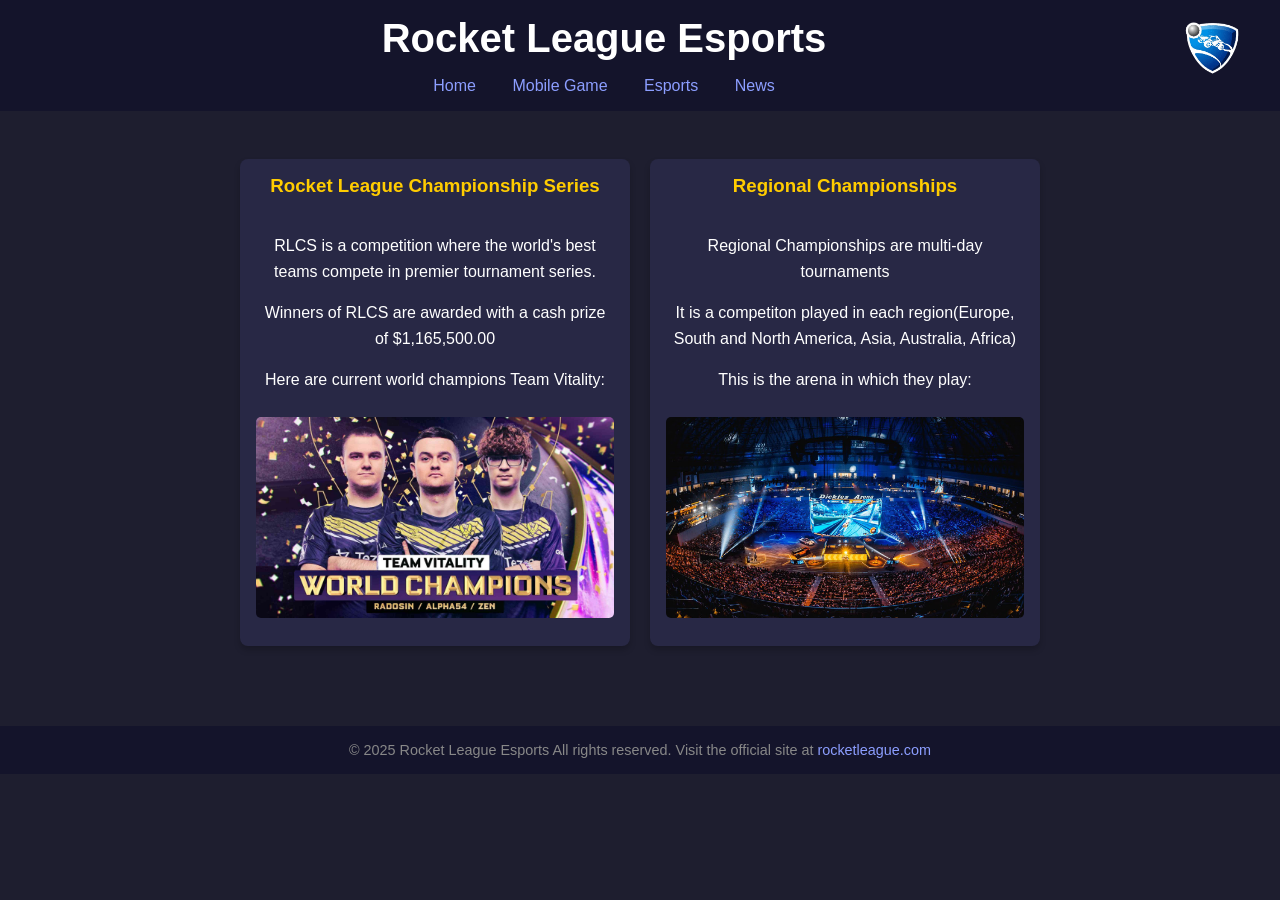
<file: esports.html>
<!DOCTYPE html>
<html lang="en">
<head>
    <meta charset="UTF-8">
    <meta name="viewport" content="width=device-width, initial-scale=1.0">
    <link rel="stylesheet" href="style.css">
    <title>Rocket League - Esports</title>

</head>
<body>
    <header>
        <img src="images/rocketleaguelogo.png" alt="Rocket League logo">
        <h1>Rocket League Esports</h1>
        <nav>
            <a href="index.html">Home</a>
            <a href="sideswipe.html">Mobile Game</a>
            <a href="esports.html">Esports</a>
            <a href="news.html">News</a>
        </nav>
    </header>
    
    <div class="content">
        <section class="grid-layout">

            <div class="section-item">
                <h3>Rocket League Championship Series</h3>
                <p>RLCS is a competition where the world's best teams compete in premier tournament series.</p>
                <p>Winners of RLCS are awarded with a cash prize of $1,165,500.00</p>
                <p>Here are current world champions Team Vitality:</p>
                <img src="images/rlcschampions.jpg" alt="RLCS Champions">
            </div>

            <div class="section-item">
                <h3>Regional Championships</h3>
                <p>Regional Championships are multi-day tournaments</p>
                <p>It is a competiton played in each region(Europe, South and North America, Asia, Australia, Africa)</p>
                <p>This is the arena in which they play:</p>
                <img src="images/rlarena.jpg" alt="ESport Arena">
            </div>

        </section>
    </div>
    <footer>
        <p>© 2025 Rocket League Esports All rights reserved. Visit the official site at <a href="https://www.rocketleague.com">rocketleague.com</p>
    </footer>
</body>
</html>
</file>
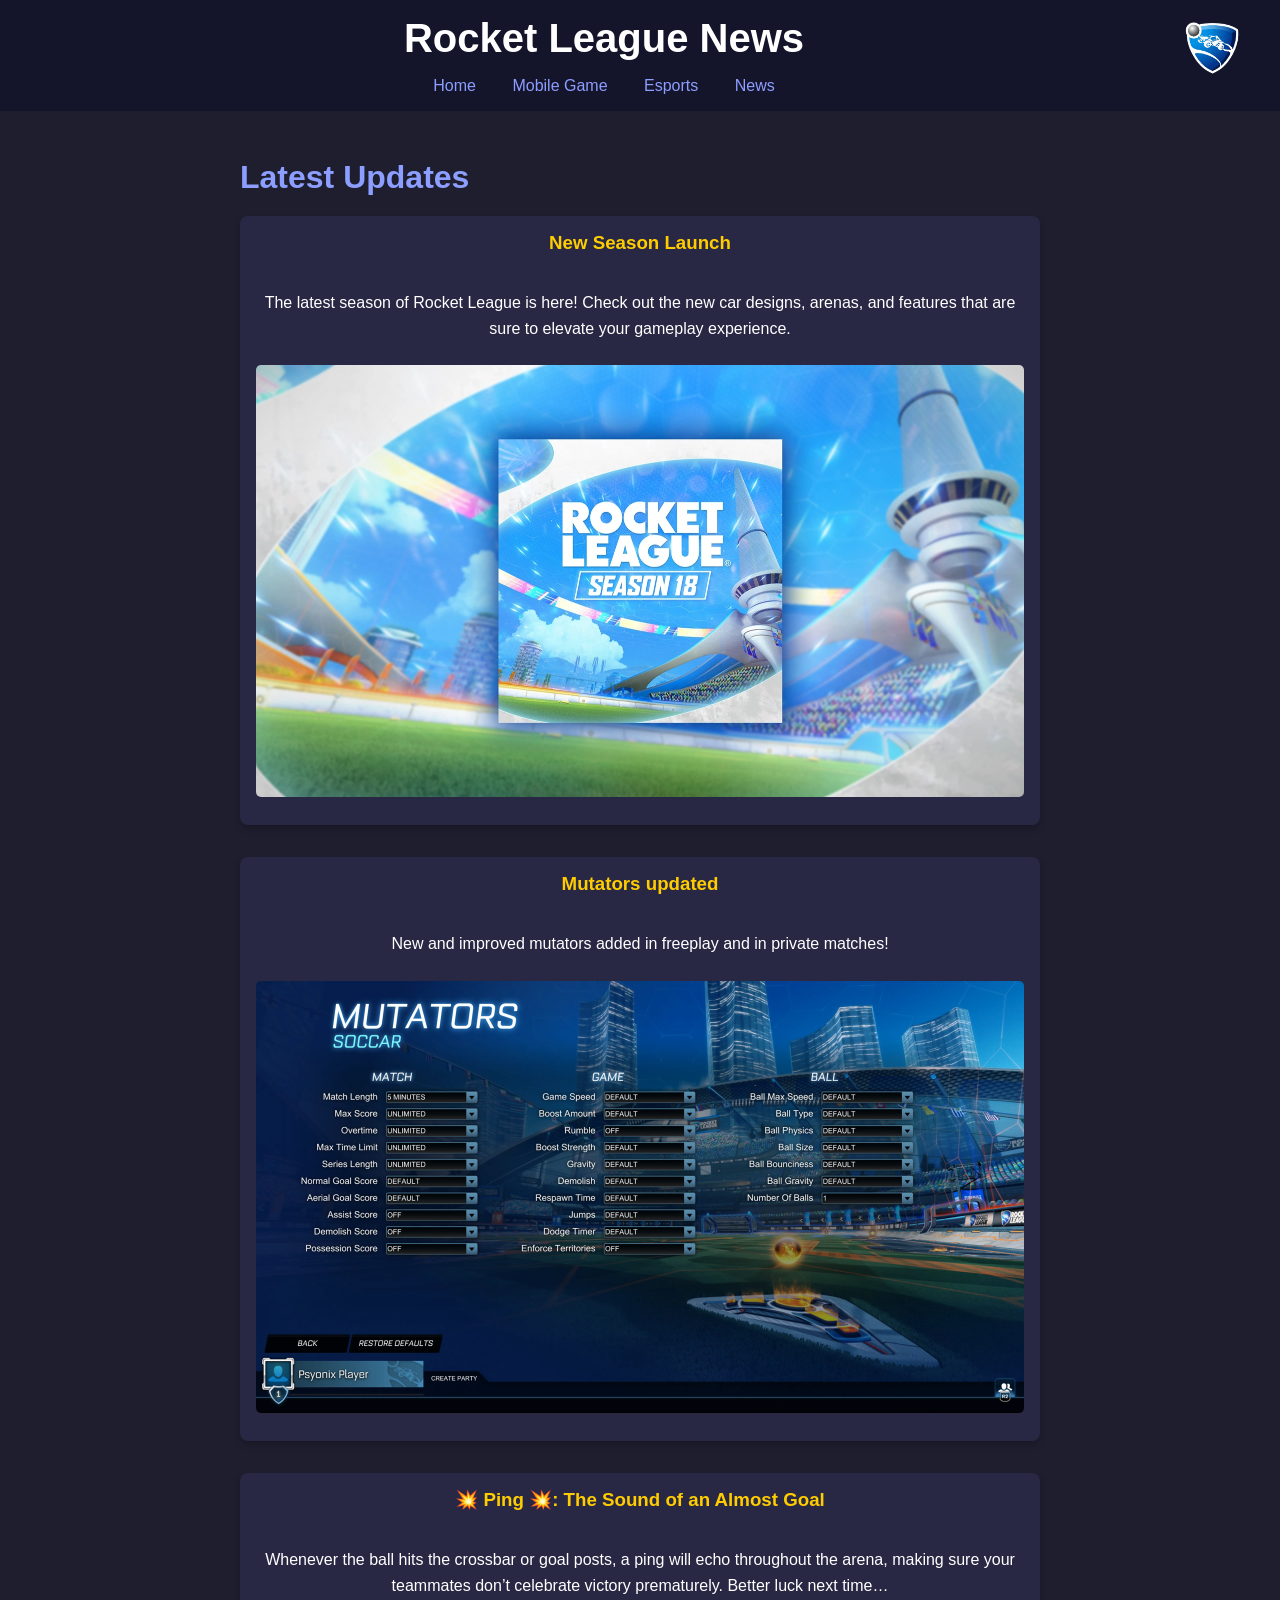
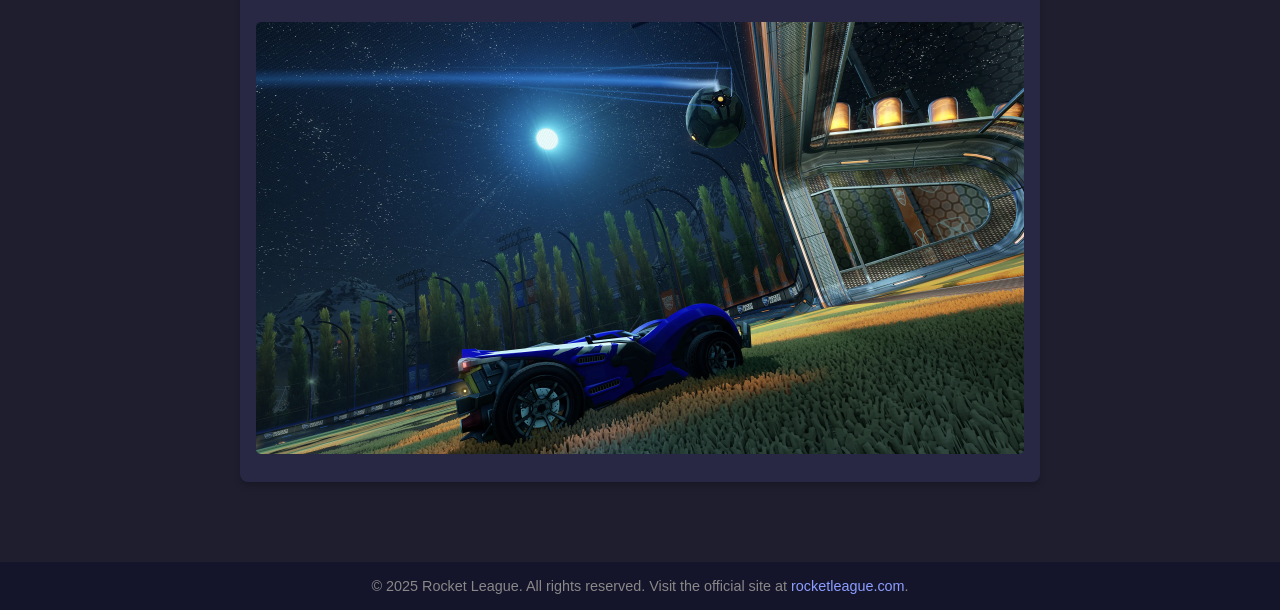
<file: news.html>
<!DOCTYPE html>
<html lang="en">
<head>
    <meta charset="UTF-8">
    <meta name="viewport" content="width=device-width, initial-scale=1.0">
    <link rel="stylesheet" href="style.css">
    <title>Rocket League News</title>
</head>
<body>
    <header>
        <img src="images/rocketleaguelogo.png" alt="Rocket League logo">
        <h1>Rocket League News</h1>
        <nav>
            <a href="index.html">Home</a>
            <a href="sideswipe.html">Mobile Game</a>
            <a href="esports.html">Esports</a>
            <a href="news.html">News</a>
        </nav>
    </header>

    <div class="content">
        <section>
            <h2>Latest Updates</h2>

            <div class="section-item">
                <h3>New Season Launch</h3>
                <p>The latest season of Rocket League is here! Check out the new car designs, arenas, and features that are sure to elevate your gameplay experience.</p>
                <img src="images/season18.jpg" alt="New season updates">
            </div>

            <div class="section-item">
                <h3>Mutators updated</h3>
                <p>New and improved mutators added in freeplay and in private matches!</p>
                <img src="images/mutators.jpg" alt="Free-to-play celebration">
            </div>

            <div class="section-item">
                <h3>💥 Ping 💥: The Sound of an Almost Goal</h3>
                <p>Whenever the ball hits the crossbar or goal posts, a ping will echo throughout the arena, making sure your teammates don’t celebrate victory prematurely. Better luck next time…</p>
                <img src="images/ping.jpg" alt="Upcoming esports event">
            </div>
        </section>
    </div>

    <footer>
        <p>&copy; 2025 Rocket League. All rights reserved. Visit the official site at <a href="https://www.rocketleague.com">rocketleague.com</a>.</p>
    </footer>
</body>
</html>
</file>
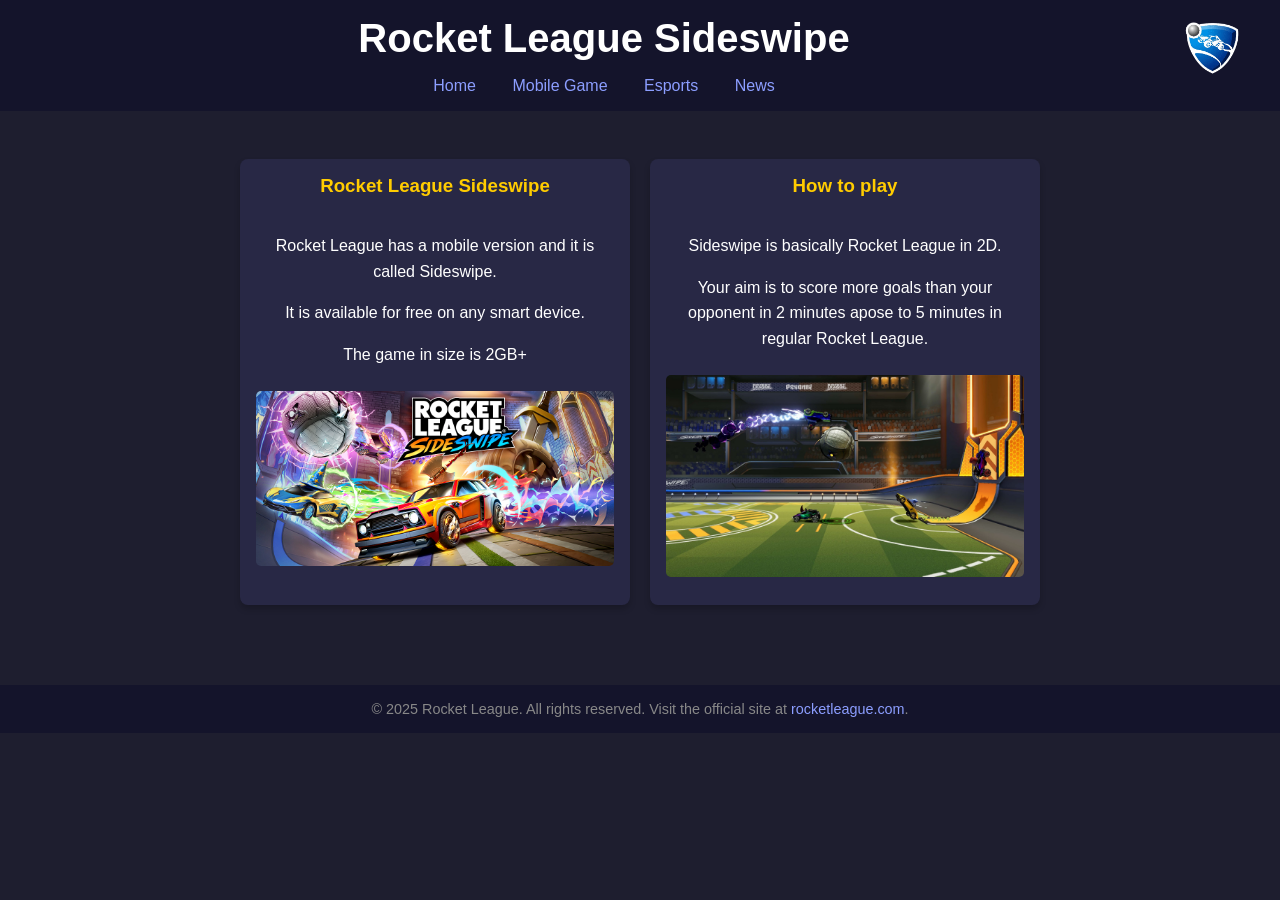
<file: sideswipe.html>
<!DOCTYPE html>
<html lang="en">
<head>
    <meta charset="UTF-8">
    <meta name="viewport" content="width=device-width, initial-scale=1.0">
    <link rel="stylesheet" href="style.css">
    <title>Rocket League Sideswipe</title>
</head>
<body>
    <header>
        <img src="images/rocketleaguelogo.png" alt="Rocket League logo">
        <h1>Rocket League Sideswipe</h1>
        <nav>
            <a href="index.html">Home</a>
            <a href="sideswipe.html">Mobile Game</a>
            <a href="esports.html">Esports</a>
            <a href="news.html">News</a>
        </nav>
    </header>

    <div class="content">
        <section class="grid-layout">
            <div class="section-item">
                <h3>Rocket League Sideswipe</h3>
                <p>Rocket League has a mobile version and it is called Sideswipe.</p>
                <p>It is available for free on any smart device.</p>
                <p>The game in size is 2GB+</p>
                <img src="images/rocketleaguesideswipelogo.jpg" alt="Rocket League Sideswipe logo">
            </div>

            <div class="section-item">
                <h3>How to play</h3>
                <p>Sideswipe is basically Rocket League in 2D.</p>
                <p>Your aim is to score more goals than your opponent in 2 minutes apose to 5 minutes in regular Rocket League.</p>
                <img src="images/rocketleaguesideswipe.jpg" alt="Rocket League Sideswipe">
            </div>
        </section>
    </div>

    <footer>
        <p>&copy; 2025 Rocket League. All rights reserved. Visit the official site at <a href="https://www.rocketleague.com">rocketleague.com</a>.</p>
    </footer>
</body>
</html>
</file>
<file: style.css>
/* Reset some default browser styles */
body, h1, h2, p, ul, li {
    margin: 0;
    padding: 0;
    list-style: none;
}

body {
    font-family: Arial, sans-serif;
    margin: 0;
    padding: 0;
    background-color: #1e1e2f;
    color: #ffffff;
}

header {
    background-color: #14142b;
    padding: 1rem 2rem;
    text-align: center;
}

header h1 {
    margin: 0;
    font-size: 2.5rem;
}

header img{
    width: 72px;
    height: 64px;
    float: right;
}

nav {
    margin-top: 1rem;
}

nav a {
    margin: 0 1rem;
    color: #8c9eff;
    text-decoration: none;
}

nav a:hover {
    text-decoration: underline;
}

.features {
    display: flex;
    flex-wrap: wrap;
    gap: 1rem;
}

.feature {
    background-color: #282845;
    padding: 1rem;
    border-radius: 8px;
    flex: 1 1 calc(33% - 1rem);
    box-shadow: 0 4px 6px rgba(0, 0, 0, 0.2);
}

.feature h3 {
    margin-top: 0;
    color: #ffcc00;
}

.feature img {
    max-width: 100%;
    border-radius: 5px;
    margin-top: 0.5rem;
}

.content {
    max-width: 800px;
    margin: 2rem auto;
    padding: 1rem;
}

.content h2 {
    font-size: 2rem;
    color: #8c9eff;
}

.content p {
    line-height: 1.6;
    margin: 1rem 0;
}

.section-item {
    margin-bottom: 2rem;
    padding: 1rem;
    background-color: #282845;
    border-radius: 8px;
    box-shadow: 0 4px 6px rgba(0, 0, 0, 0.2);
    text-align: center
}

.section-item h3 {
    margin-top: 0px;
    margin-bottom: 36px;
    color: #ffcc00;
}

.section-item img {
    max-width: 100%;
    border-radius: 5px;
    margin: 0.5rem 0;
}

main {
    padding: 20px;
    max-width: 1200px;
    margin: auto;
    background-color: #fff;
    box-shadow: 0 2px 5px rgba(0, 0, 0, 0.1);
    border-radius: 8px;
}

h1 {
    text-align: center;
    margin-bottom: 20px;
}

h2 {
    text-align: left;
    margin-bottom: 20px;
}

p {
    text-align: center;
    margin-bottom: 30px;
}

footer {
    background-color: #14142b;
    text-align: center;
    padding: 1rem 0;
    margin-top: 2rem;
}

footer p {
    margin: 0;
    font-size: 0.9rem;
    color: #888888;
}

footer a {
    color: #8c9eff;
    text-decoration: none;
}

footer a:hover {
    text-decoration: underline;
}


.grid-layout {
    display: grid;
    grid-template-columns: repeat(auto-fit, minmax(300px, 1fr));
    gap: 20px;

}
</file>
